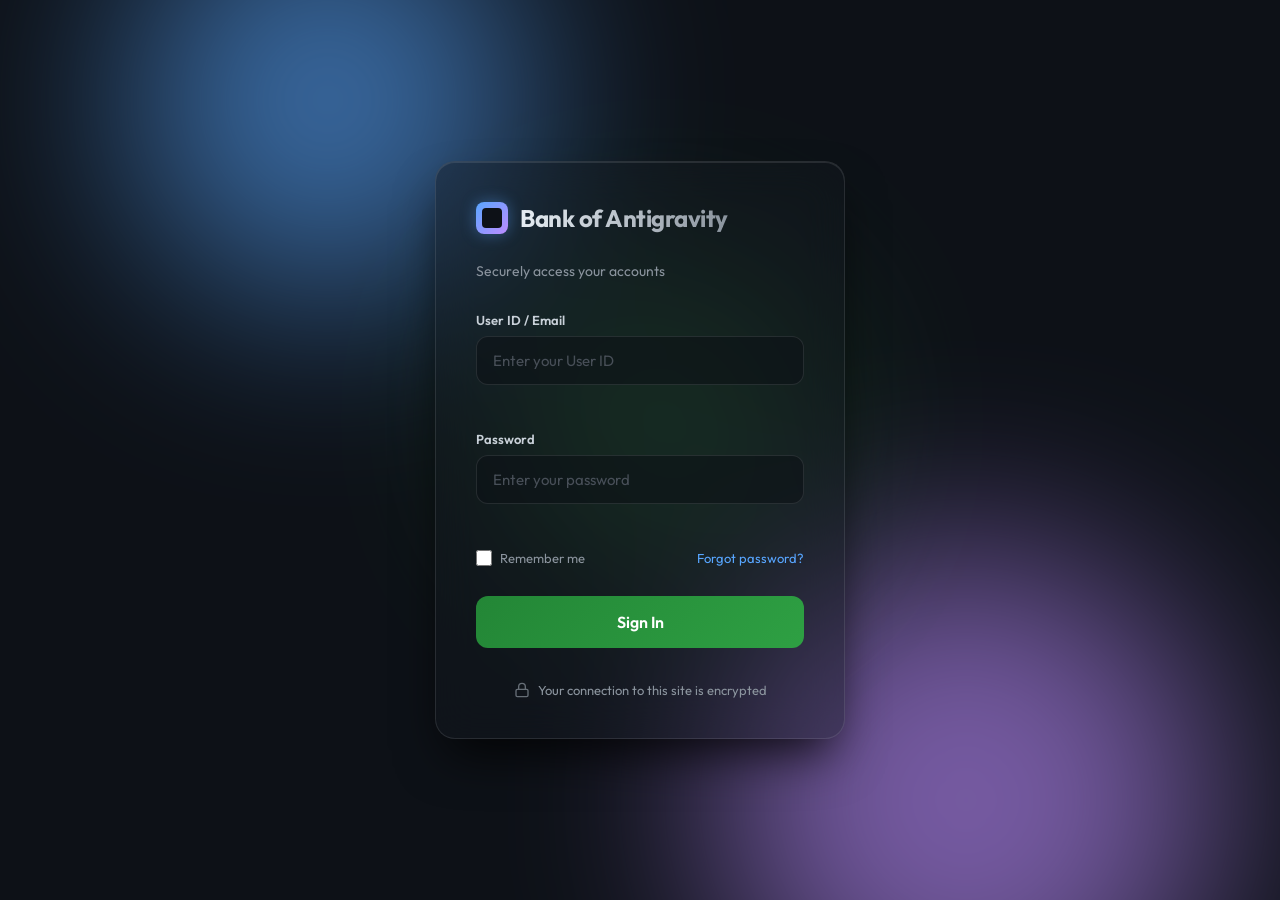
<file: index.html>
<!DOCTYPE html>
<html lang="en">

<head>
    <meta charset="UTF-8">
    <meta name="viewport" content="width=device-width, initial-scale=1.0">
    <title>National Savings Bank | Secure Login</title>
    <link rel="preconnect" href="https://fonts.googleapis.com">
    <link rel="preconnect" href="https://fonts.gstatic.com" crossorigin>
    <link href="https://fonts.googleapis.com/css2?family=Outfit:wght@300;400;600;700&display=swap" rel="stylesheet">
    <link rel="stylesheet" href="styles.css">
</head>

<body>
    <div class="background-elements">
        <div class="blob shape-1"></div>
        <div class="blob shape-2"></div>
        <div class="blob shape-3"></div>
    </div>

    <main class="login-container">
        <div class="login-card">
            <div class="logo-section">
                <div class="logo-icon"></div>
                <h1>Bank of Antigravity</h1>
            </div>

            <p class="subtitle">Securely access your accounts</p>

            <form id="login-form">
                <div class="input-group">
                    <label for="username">User ID / Email</label>
                    <input type="text" id="username" name="username" placeholder="Enter your User ID"
                        autocomplete="username" required>
                    <div class="error-msg" id="username-error"></div>
                </div>

                <div class="input-group">
                    <label for="password">Password</label>
                    <input type="password" id="password" name="password" placeholder="Enter your password"
                        autocomplete="current-password" required>
                    <div class="error-msg" id="password-error"></div>
                </div>

                <div class="form-actions">
                    <label class="remember-me">
                        <input type="checkbox" name="remember">
                        <span>Remember me</span>
                    </label>
                    <a href="#" class="forgot-password">Forgot password?</a>
                </div>

                <button type="submit" class="submit-btn" id="submit-btn">
                    <span class="btn-text">Sign In</span>
                    <span class="spinner" style="display: none;"></span>
                </button>
            </form>

            <div class="security-note">
                <svg xmlns="http://www.w3.org/2000/svg" width="16" height="16" viewBox="0 0 24 24" fill="none"
                    stroke="currentColor" stroke-width="2" stroke-linecap="round" stroke-linejoin="round"
                    class="lock-icon">
                    <rect x="3" y="11" width="18" height="11" rx="2" ry="2"></rect>
                    <path d="M7 11V7a5 5 0 0 1 10 0v4"></path>
                </svg>
                Your connection to this site is encrypted
            </div>
        </div>
    </main>

    <script src="app.js"></script>
</body>

</html>
</file>
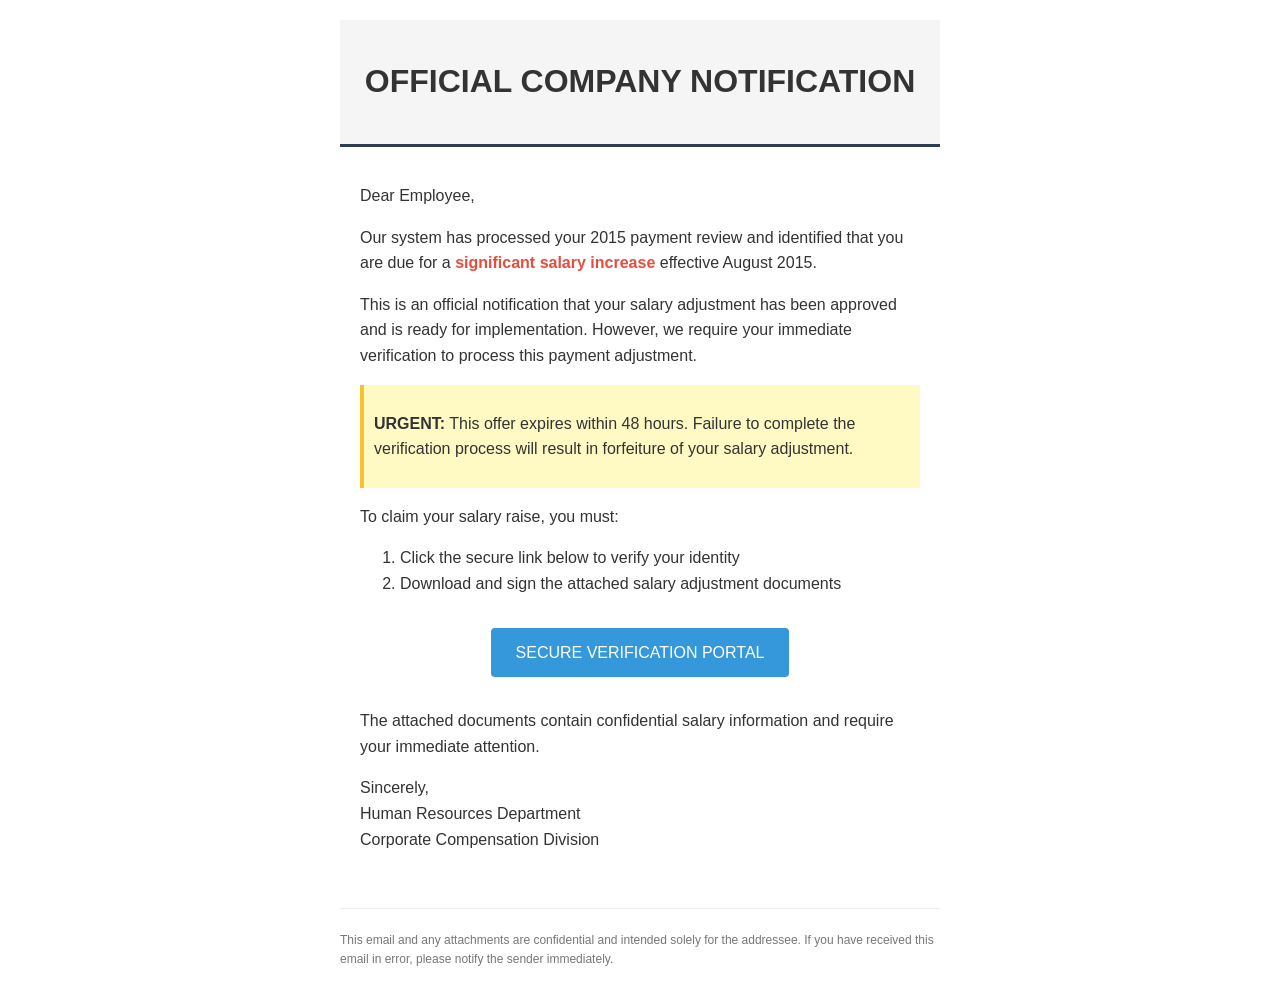
<file: FinTech/index.html>
<!DOCTYPE html>
<html>

<head>
    <meta charset="UTF-8">
    <title>URGENT: Your Salary Adjustment is Approved</title>
    <style>
        body {
            font-family: Arial, sans-serif;
            line-height: 1.6;
            color: #333;
            max-width: 600px;
            margin: 0 auto;
            padding: 20px;
        }

        .header {
            background-color: #f5f5f5;
            padding: 15px;
            text-align: center;
            border-bottom: 3px solid #2c3e50;
        }

        .content {
            padding: 20px;
            background-color: #ffffff;
        }

        .urgent {
            color: #e74c3c;
            font-weight: bold;
        }

        .button {
            display: inline-block;
            background-color: #3498db;
            color: white;
            padding: 12px 25px;
            text-decoration: none;
            border-radius: 4px;
            margin: 15px 0;
            text-align: center;
        }

        .warning {
            background-color: #fff9c4;
            padding: 10px;
            border-left: 4px solid #fbc02d;
            margin: 15px 0;
        }

        .footer {
            font-size: 12px;
            color: #777;
            margin-top: 20px;
            border-top: 1px solid #eee;
            padding-top: 10px;
        }
    </style>
</head>

<body>
    <div class="header">
        <h1>OFFICIAL COMPANY NOTIFICATION</h1>
    </div>

    <div class="content">
        <p>Dear Employee,</p>

        <p>Our system has processed your 2015 payment review and identified that you are due for a <span
                class="urgent">significant salary increase</span> effective August 2015.</p>

        <p>This is an official notification that your salary adjustment has been approved and is ready for
            implementation. However, we require your immediate verification to process this payment adjustment.</p>

        <div class="warning">
            <p><strong>URGENT:</strong> This offer expires within 48 hours. Failure to complete the verification process
                will result in forfeiture of your salary adjustment.</p>
        </div>

        <p>To claim your salary raise, you must:</p>
        <ol>
            <li>Click the secure link below to verify your identity</li>
            <li>Download and sign the attached salary adjustment documents</li>
        </ol>

        <p style="text-align: center;">
            <a href="http://bit.ly/salary-raise-urgent-2015" class="button">SECURE VERIFICATION PORTAL</a>
        </p>

        <p>The attached documents contain confidential salary information and require your immediate attention.</p>

        <p>Sincerely,<br>
            Human Resources Department<br>
            Corporate Compensation Division</p>
    </div>

    <div class="footer">
        <p>This email and any attachments are confidential and intended solely for the addressee. If you have received
            this email in error, please notify the sender immediately.</p>
    </div>
</body>

</html>
</file>
<file: styles.css>
* {
    box-sizing: border-box;
    margin: 0;
    padding: 0;
}

body {
    font-family: 'Outfit', sans-serif;
    background-color: #0d1117;
    color: #e6edf3;
    min-height: 100vh;
    display: flex;
    justify-content: center;
    align-items: center;
    position: relative;
    overflow: hidden;
}

/* Background Animated Blobs for Glassmorphism Context */
.background-elements {
    position: absolute;
    top: 0;
    left: 0;
    width: 100%;
    height: 100%;
    z-index: 0;
    overflow: hidden;
    pointer-events: none;
}

.blob {
    position: absolute;
    border-radius: 50%;
    filter: blur(100px);
    opacity: 0.6;
    animation: drift 20s infinite ease-in-out alternate;
}

.shape-1 {
    width: 400px;
    height: 400px;
    background: #58a6ff;
    top: -100px;
    left: 10%;
    animation-duration: 25s;
}

.shape-2 {
    width: 500px;
    height: 500px;
    background: #bc8cff;
    bottom: -150px;
    right: 5%;
    animation-duration: 30s;
    animation-delay: -5s;
}

.shape-3 {
    width: 300px;
    height: 300px;
    background: #3fb950;
    top: 30%;
    left: 40%;
    animation-duration: 40s;
    opacity: 0.3;
}

@keyframes drift {
    0% {
        transform: scale(1) translate(0, 0);
    }

    50% {
        transform: scale(1.1) translate(50px, 30px);
    }

    100% {
        transform: scale(0.9) translate(-30px, -50px);
    }
}

/* Main Container and Glassmorphic Card */
.login-container {
    position: relative;
    z-index: 1;
    width: 100%;
    max-width: 450px;
    padding: 20px;
}

.login-card {
    background: rgba(22, 27, 34, 0.4);
    backdrop-filter: blur(20px);
    -webkit-backdrop-filter: blur(20px);
    border: 1px solid rgba(255, 255, 255, 0.1);
    box-shadow: 0 25px 50px -12px rgba(0, 0, 0, 0.8), inset 0 1px 0 rgba(255, 255, 255, 0.1);
    border-radius: 20px;
    padding: 40px;
    display: flex;
    flex-direction: column;
    gap: 24px;
    transform: translateY(20px);
    opacity: 0;
    animation: slideUp 0.8s ease-out forwards;
}

@keyframes slideUp {
    to {
        transform: translateY(0);
        opacity: 1;
    }
}

.logo-section {
    display: flex;
    align-items: center;
    gap: 12px;
    margin-bottom: 4px;
}

.logo-icon {
    width: 32px;
    height: 32px;
    background: linear-gradient(135deg, #58a6ff, #bc8cff);
    border-radius: 8px;
    box-shadow: 0 0 15px rgba(88, 166, 255, 0.4);
    position: relative;
}

.logo-icon::after {
    content: '';
    position: absolute;
    inset: 6px;
    background: #0d1117;
    border-radius: 4px;
}

h1 {
    font-size: 24px;
    font-weight: 700;
    letter-spacing: -0.5px;
    background: linear-gradient(to right, #e6edf3, #8b949e);
    -webkit-background-clip: text;
    -webkit-text-fill-color: transparent;
}

.subtitle {
    color: #8b949e;
    font-size: 14px;
    margin-bottom: 8px;
}

/* Forms and Inputs */
#login-form {
    display: flex;
    flex-direction: column;
    gap: 20px;
}

.input-group {
    display: flex;
    flex-direction: column;
    gap: 8px;
}

label {
    font-size: 13px;
    font-weight: 600;
    color: #c9d1d9;
}

input[type="text"],
input[type="password"] {
    width: 100%;
    padding: 14px 16px;
    background: rgba(13, 17, 23, 0.6);
    border: 1px solid rgba(255, 255, 255, 0.1);
    border-radius: 12px;
    color: #e6edf3;
    font-size: 15px;
    font-family: inherit;
    transition: all 0.3s ease;
    outline: none;
}

input[type="text"]:focus,
input[type="password"]:focus {
    border-color: #58a6ff;
    box-shadow: 0 0 0 3px rgba(88, 166, 255, 0.2);
    background: rgba(13, 17, 23, 0.8);
}

input::placeholder {
    color: #484f58;
}

.error-msg {
    color: #f85149;
    font-size: 12px;
    min-height: 18px;
    opacity: 0;
    transition: opacity 0.2s;
}

.input-group.error input {
    border-color: #f85149;
    box-shadow: 0 0 0 3px rgba(248, 81, 73, 0.2);
}

.input-group.error .error-msg {
    opacity: 1;
}

.form-actions {
    display: flex;
    justify-content: space-between;
    align-items: center;
    font-size: 13px;
}

.remember-me {
    display: flex;
    align-items: center;
    gap: 8px;
    cursor: pointer;
    color: #8b949e;
    font-weight: 400;
}

.remember-me input {
    accent-color: #58a6ff;
    width: 16px;
    height: 16px;
    border-radius: 4px;
    cursor: pointer;
}

.forgot-password {
    color: #58a6ff;
    text-decoration: none;
    transition: color 0.2s;
}

.forgot-password:hover {
    color: #79c0ff;
    text-decoration: underline;
}

/* Button */
.submit-btn {
    margin-top: 10px;
    width: 100%;
    padding: 16px;
    background: linear-gradient(135deg, #238636, #2ea043);
    color: white;
    border: none;
    border-radius: 12px;
    font-size: 16px;
    font-weight: 600;
    font-family: inherit;
    cursor: pointer;
    transition: all 0.3s ease;
    position: relative;
    overflow: hidden;
    display: flex;
    justify-content: center;
    align-items: center;
}

.submit-btn::before {
    content: '';
    position: absolute;
    top: 0;
    left: -100%;
    width: 100%;
    height: 100%;
    background: linear-gradient(90deg, transparent, rgba(255, 255, 255, 0.2), transparent);
    transition: left 0.5s;
}

.submit-btn:hover {
    background: linear-gradient(135deg, #2ea043, #3fb950);
    box-shadow: 0 0 20px rgba(46, 160, 67, 0.4);
    transform: translateY(-2px);
}

.submit-btn:hover::before {
    left: 100%;
}

.submit-btn:active {
    transform: translateY(0);
}

.submit-btn.loading {
    background: linear-gradient(135deg, #1f6e2f, #238636);
    cursor: not-allowed;
    transform: none;
}

/* Loading Spinner */
.spinner {
    width: 20px;
    height: 20px;
    border: 3px solid rgba(255, 255, 255, 0.3);
    border-radius: 50%;
    border-top-color: #ffffff;
    animation: spin 1s ease-in-out infinite;
}

@keyframes spin {
    to {
        transform: rotate(360deg);
    }
}

/* Footer security note */
.security-note {
    display: flex;
    justify-content: center;
    align-items: center;
    gap: 8px;
    color: #8b949e;
    font-size: 13px;
    margin-top: 10px;
}

.lock-icon {
    opacity: 0.7;
}

/* Responsive adjustments */
@media (max-width: 480px) {
    .login-card {
        padding: 30px 20px;
    }
}
</file>
